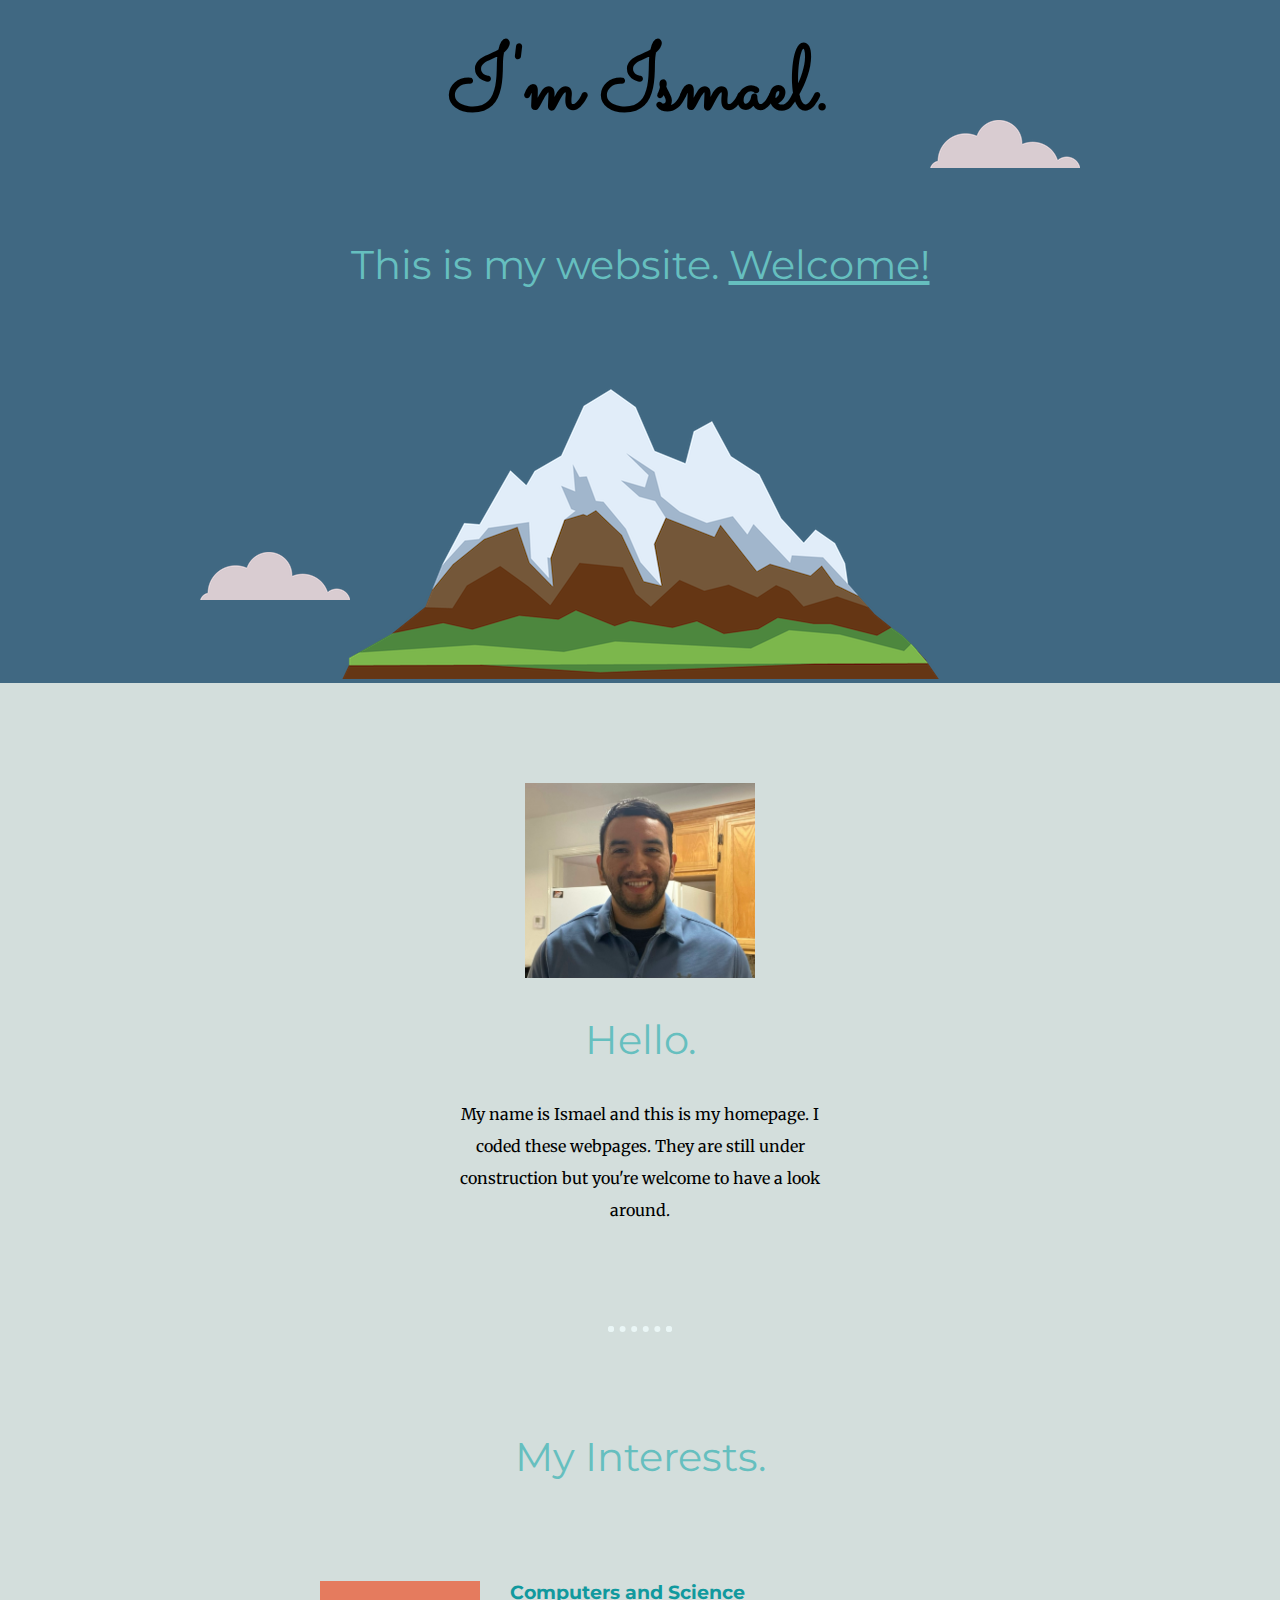
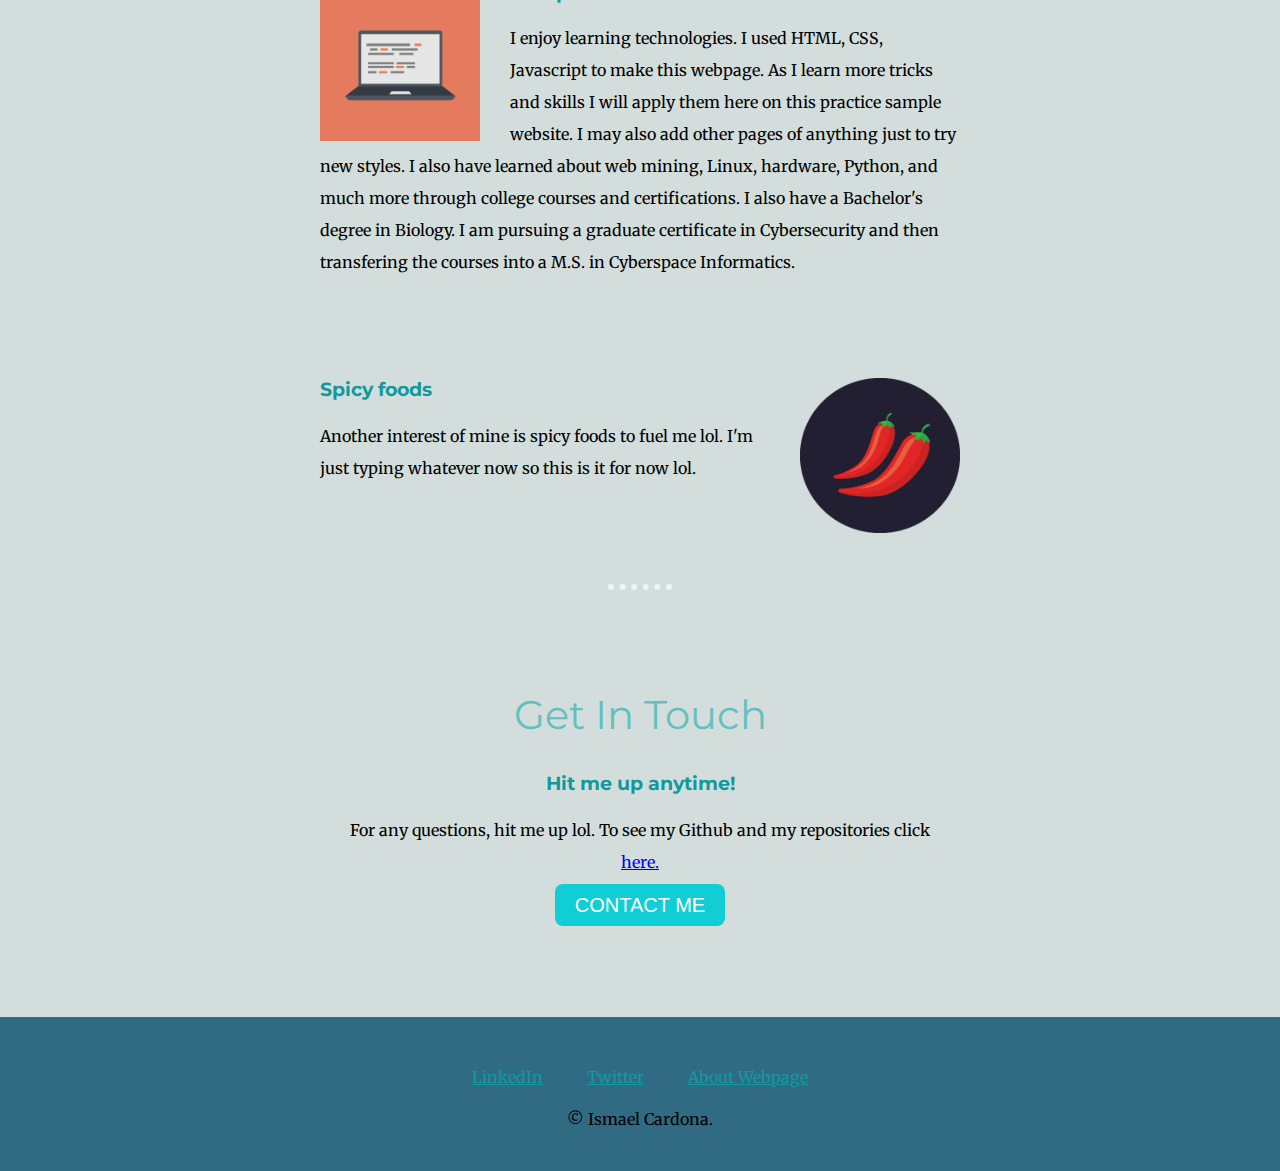
<file: index.html>
<!DOCTYPE html>
<html lang="en" dir="ltr">
  <head>
    <meta charset="utf-8">
    <title>Ismael A. Cardona</title>
    <link rel="stylesheet" href="styles.css">
    <link rel="icon" href="favicon(1).ico">
    <link rel="preconnect" href="https://fonts.googleapis.com">
    <link rel="preconnect" href="https://fonts.gstatic.com" crossorigin>
    <link href="https://fonts.googleapis.com/css2?family=Merriweather&family=Montserrat:wght@100&family=Sacramento&display=swap" rel="stylesheet">
  </head>

  <body>

    <div class= top-container>
      <h1>I'm Ismael.</h1>
      <h2>This is my website. <span class="pro">Welcome!</span></h2>
      <img class="mountain" src="images/mountain.png" alt="">
      <img class="bottom-cloud" src="images/cloud.png" alt="">
      <img class="top-cloud" src="images/cloud.png" alt="">
    </div>

    <div class="middle-container">
      <div class="profile">
        <img class= profile-pic src="images/7B02455B-A2B8-49F1-AFBF-1BDBBB80C411_1_105_c.jpeg" alt="profile">
        <h2>Hello.</h2>
        <p class="intro">My name is Ismael and this is my homepage. I coded these webpages. They are still under construction but you're welcome to have a look around.</p>
      </div>

      <hr>

      <div class="skills">
        <h2>My Interests.</h2>
        <div class="skill-row">
          <img class="computer-skill" src="images/computer.png" alt="computer">
          <h3>Computers and Science</h3>
          <p>I enjoy learning technologies. I used HTML, CSS, Javascript to make this webpage. As I learn more
            tricks and skills I will apply them here on this practice sample website. I may also add other pages of anything
            just to try new styles. I also have learned
          about web mining, Linux, hardware, Python, and much more through college courses and certifications. I also have a
        Bachelor's degree in Biology. I am pursuing a graduate certificate in Cybersecurity and then transfering the courses into a M.S. in 
          Cyberspace Informatics.</p>
        </div>

        <div class="skill-row">
          <img class="chillies" src="images/chillies.png" alt="chilipic">
          <h3>Spicy foods</h3>
          <p>Another interest of mine is spicy foods to fuel me lol. I'm just typing whatever now so this is it for now lol.</p>
        </div>

      <hr>

      <div class="contact-me">
        <h2>Get In Touch</h2>
        <h3>Hit me up anytime!</h3>
        <p>For any questions, hit me up lol. To see my Github and my repositories click <a href="https://github.com/isancardona">here.</a></p>
        <a class="btn" href="mailto:isancardona@gmail.com">CONTACT ME</a>
      </div>

    <div class="bottom-container">
      <a class="footer-link" href="https://www.linkedin.com">LinkedIn</a>
      <a class="footer-link" href="https://twitter.com/">Twitter</a>
      <a class="footer-link" href="PersonalWebPage.html">About Webpage</a>
      <p>© Ismael Cardona.</p>
    </div>

</html>
</file>
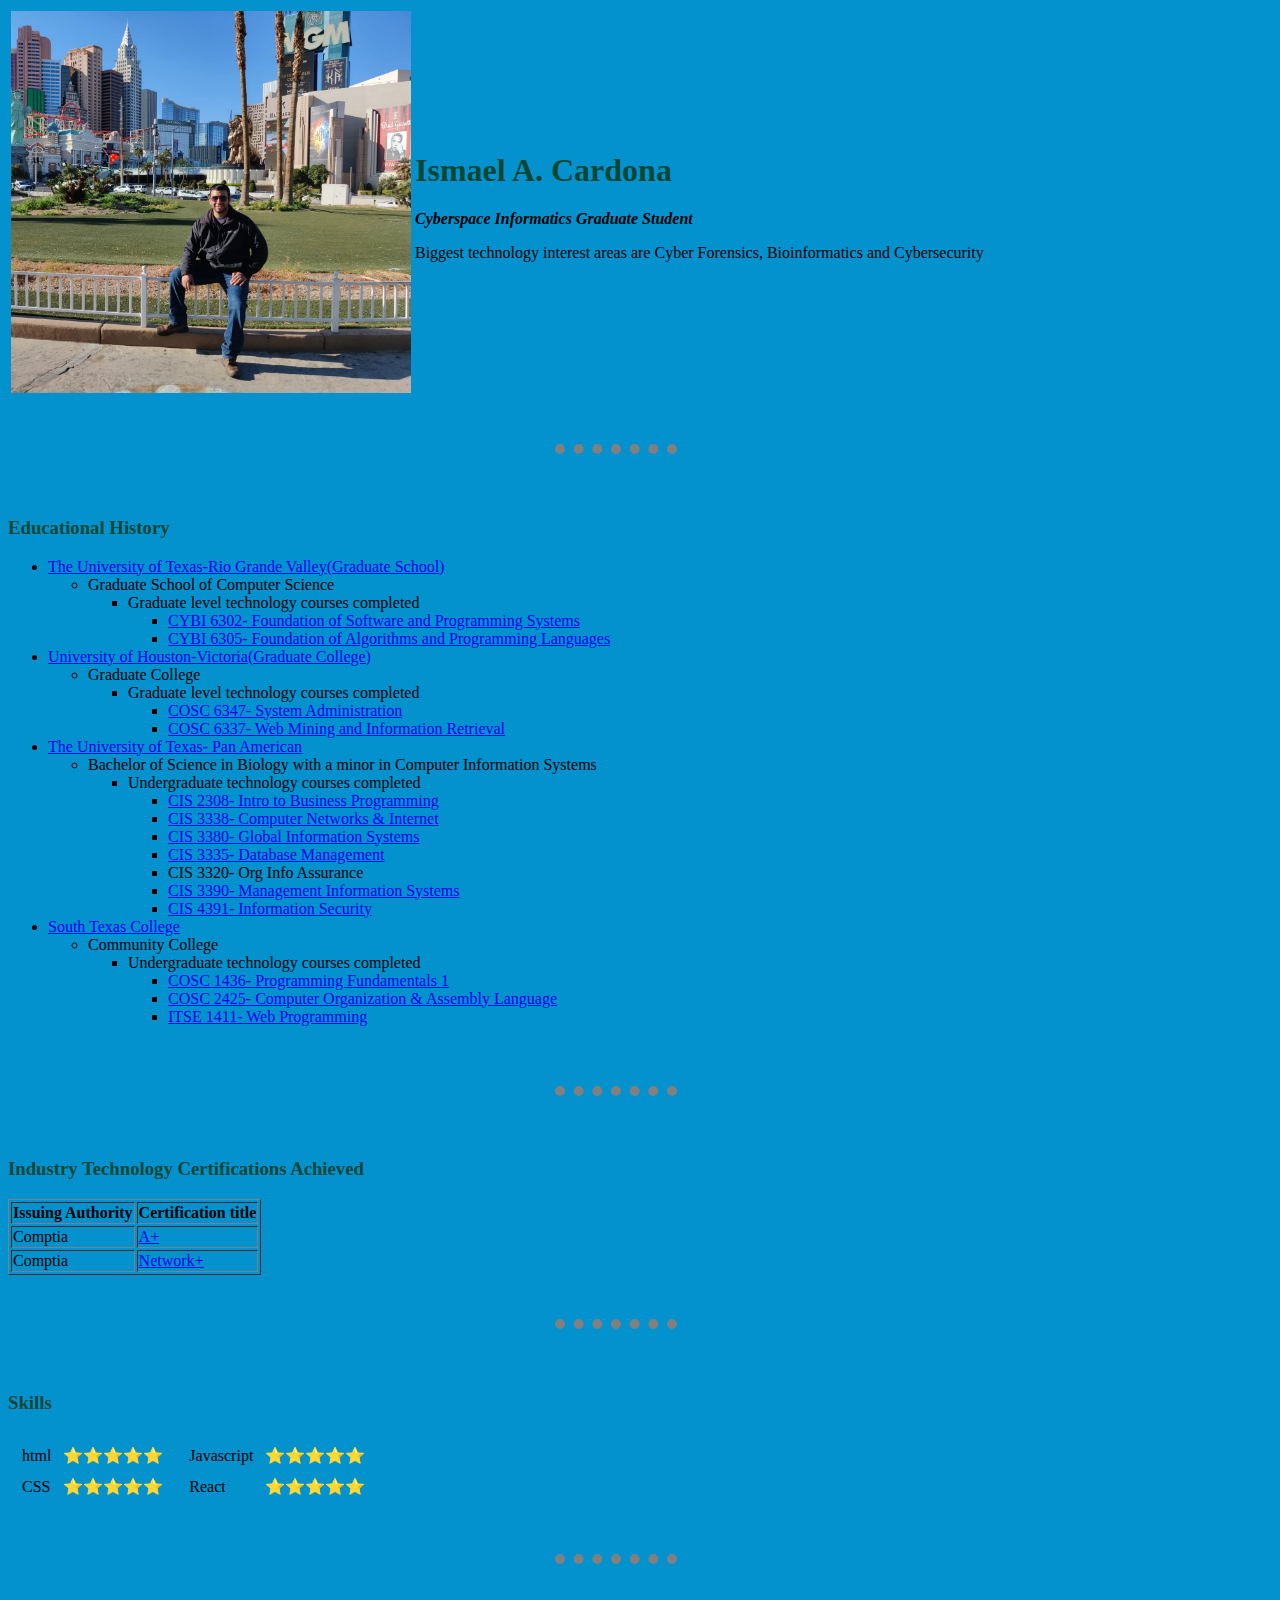
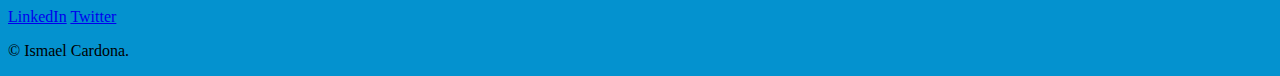
<file: PersonalWebPage.html>
<!DOCTYPE html>
<html lang="en" dir="ltr">

<head>
  <meta charset="utf-8">
  <title>😎Ismael's Personal Site</title>
<link rel="stylesheet" href="styles2.css">



</head>

<body>
  <table>
    <tr>
      <td><img src="451eeb02-fbc5-4620-a12a-c4d5e3bdc1e0.jpg" alt="Ismael Cardona Profile Picture"></td>
      <td><h1>Ismael A. Cardona</h1>
      <p><em><strong>Cyberspace Informatics Graduate Student</strong></em></p>
      <p>Biggest technology interest areas are Cyber Forensics, Bioinformatics and Cybersecurity</p></td>
    </tr>
  </table>
  <br>
  <br>
<hr>
<br>
<br>

  <h3>Educational History</h3>
  <ul>
    <li><a href="https://www.utrgv.edu/en-us/"> The University of Texas-Rio Grande Valley(Graduate School)</a></li>
    <ul>
      <li>Graduate School of Computer Science</li>
      <ul>
        <li>Graduate level technology courses completed</li>
        <ul>
          <li><a href="https://utrgv.smartcatalogiq.com/en/2021-2022/2021-2022-Graduate-Catalog/Courses/CYBI-Cyberspace-Informatics/6000/CYBI-6302">CYBI 6302- Foundation of Software and Programming Systems</a></li>
          <li><a href="https://utrgv.smartcatalogiq.com/2021-2022/2021-2022-Graduate-Catalog/Courses/CYBI-Cyberspace-Informatics/6000/CYBI-6305">CYBI 6305- Foundation of Algorithms and Programming Languages</a></li>
        </ul>
      </ul>
    </ul>
    <li><a href="https://www.uhv.edu/">University of Houston-Victoria(Graduate College)</a></li>
    <ul>
      <li>Graduate College</li>
      <ul>
        <li>Graduate level technology courses completed</li>
        <ul>
          <li><a href="https://www.coursicle.com/uhv/courses/COSC/6347/">COSC 6347- System Administration</a></li>
          <li><a href="https://www.coursicle.com/uhv/courses/COSC/6337/">COSC 6337- Web Mining and Information Retrieval</a></li>
        </ul>
      </ul>
    </ul>
    <li><a href="https://www.utrgv.edu/en-us/">The University of Texas- Pan American</a></li>
    <ul>
      <li>Bachelor of Science in Biology with a minor in Computer Information Systems</li>
      <ul>
        <li>Undergraduate technology courses completed</li>
        <ul>
          <li><a href="https://www.coursicle.com/utrgv/courses/INFS/3310/">CIS 2308- Intro to Business Programming</a></li>
          <li><a href="https://www.coursicle.com/utrgv/courses/INFS/3338/">CIS 3338- Computer Networks & Internet</a></li>
          <li><a href="https://www.coursicle.com/utrgv/courses/INFS/3380/">CIS 3380- Global Information Systems</a></li>
          <li><a href="https://www.coursicle.com/utrgv/courses/INFS/3335/">CIS 3335- Database Management</a></li>
          <li>CIS 3320- Org Info Assurance</li>
          <li><a href="https://www.coursicle.com/utrgv/courses/INFS/3390/">CIS 3390- Management Information Systems</a></li>
          <li><a href="https://www.coursicle.com/utrgv/courses/INFS/4391/">CIS 4391- Information Security</a></li>
        </ul>
      </ul>
    </ul>
    <li><a href="southtexascollege.edu">South Texas College</a></li>
    <ul>
      <li>Community College</li>
      <ul>
        <li>Undergraduate technology courses completed</li>
        <ul>
          <li><a href="https://www.coursicle.com/southtexascollege/courses/COSC/1436/">COSC 1436- Programming Fundamentals 1</a></li>
          <li><a href="https://www.coursicle.com/southtexascollege/courses/COSC/2425/">COSC 2425- Computer Organization & Assembly Language</a></li>
          <li><a href="https://www.skillscommons.org/handle/taaccct/7474">ITSE 1411- Web Programming</a></li>
        </ul>
      </ul>
    </ul>
  </ul>
  <br><br>
  <hr>
  <br><br>
  <h3>Industry Technology Certifications Achieved</h3>
  <table border="1">
    <thead>
      <tr>
        <th>Issuing Authority</th>
        <th>Certification title</th>
      </tr>
    </thead>
    <tr>
      <td>Comptia</td>
      <td><a href="https://www.credly.com/badges/ec9e43c9-88c3-4d50-b2d7-45b81fabd7b6">A+</a></td>
    </tr>
    <tr>
      <td>Comptia</td>
      <td><a href="https://www.credly.com/org/comptia/badge/comptia-network-ce-certification">Network+</a></td>
    </tr>

  </table>
  <br><br>
  <hr>
  <br><br>
  <H3>Skills</H3>


<table>
<td><table cellspacing="10">
  <tr>
    <td>html</td>
    <td>⭐️⭐️⭐️⭐️⭐️</td>
  </tr>
  <tr>
    <td>CSS</td>
    <td>⭐️⭐️⭐️⭐️⭐️</td>
  </tr>
</table></td>
<td><table cellspacing="10">
  <tr>
    <td>Javascript</td>
    <td>⭐️⭐️⭐️⭐️⭐️</td>
  </tr>
  <tr>
    <td>React</td>
    <td>⭐️⭐️⭐️⭐️⭐️</td>
  </tr>
</table></td>
</table>


<br><br>
  <hr>
  <br><br>
  <div class="bottom-container">
    <a class="footer-link" href="https://www.linkedin.com">LinkedIn</a>
    <a class="footer-link" href="https://twitter.com/">Twitter</a>
    <p>© Ismael Cardona.</p>
  </div>
</body>

</html>
</file>
<file: styles.css>
body{
  text-align: center;
  margin: 0 ;
  font-family: 'Merriweather', serif;
}

h1{
  font-family: 'Sacramento', cursive;
  font-size: 562.5%;
  line-height: 2;
  margin-top: auto;
  color: black;
}

a{
  margin: 10px 20px;
}

h2{
  font-family: 'Montserrat', sans-serif;
  font-size: 2.5rem;
  font-weight: normal;
  color: #66BFBF;
}

a:hover{
  color: #EAF6F6;
}

p{
  line-height: 2;
}

h3{
  font-family: 'Montserrat', sans-serif;
  color: #11999E
}

hr{
  border: dotted #EAF6F6 6px;
  border-bottom: none;
  width: 4%;
  margin: 100px auto;
}
.intro{
  width: 30%;
  margin: auto;
}

.top-container{
background-color: #406882;
margin:auto 0 0 0;

}


.paragraph{
  position: absolute;
  top: 40%;
  left: 45%;
}
.middle-container{
  padding:100px 0 0 0;
background-color: #D3DEDC;
}
.bottom-container{
background-color: #316B83;
padding: 50px 0 20px;

}

  .pro{
    text-decoration: underline;
  }

  .bottom-cloud{
    position: absolute;
    left: 200px;
    bottom: 300px;
  }

.top-cloud{
  position: absolute;
  right: 200px;
  top: 120px;
}
.footer-link{
  color: #11999E;

}

.skill-row{
  width: 50%;
  margin: 100px auto 100px auto;
  text-align: left;
}

.contact-me{
  width: 50%;
  margin: 100px auto 100px auto;

}

.profile-pic{
  width: 18%;
}


.computer-skill{
  width: 25%;
  float: left;
  margin-right: 30px;
}

.chillies{
  width: 25%;
  float: right;
  margin-left: 30px;
}

.btn {
  background: #11cdd4;
  background-image: -webkit-linear-gradient(top, #11cdd4, #1199e);
  background-image: -moz-linear-gradient(top, #11cdd4, #1199e);
  background-image: -ms-linear-gradient(top, #11cdd4, #1199e);
  background-image: -o-linear-gradient(top, #11cdd4, #1199e);
  background-image: linear-gradient(to bottom, #11cdd4, #1199e);
  -webkit-border-radius: 8;
  -moz-border-radius: 8;
  border-radius: 8px;
  font-family: Arial;
  color: #ffffff;
  font-size: 20px;
  padding: 10px 20px 10px 20px;
  text-decoration: none;
}

.btn:hover {
  font-family: Montserrat;
  background: #30e3cb;
  background-image: -webkit-linear-gradient(top, #30e3cb, #2bc4ad);
  background-image: -moz-linear-gradient(top, #30e3cb, #2bc4ad);
  background-image: -ms-linear-gradient(top, #30e3cb, #2bc4ad);
  background-image: -o-linear-gradient(top, #30e3cb, #2bc4ad);
  background-image: linear-gradient(to bottom, #30e3cb, #2bc4ad);
  text-decoration: none;
}

.mountain{

}
</file>
<file: styles2.css>
body{
  background-color: #0492cf;
  width: 95%;
}

hr{
  background-color: #0492cf;
  border-style: dotted none none;
  border-color: grey;
  border-width: 10px;
  height: 0;
  width: 10%;
}
img{
max-width: 400px;
max-height: 400px;
height: auto;
width: auto;}

h1{
  color: #064635;
}

h3{
  color: #064635;
}

headerPicture{
  max-width: auto;
  max-height: auto;
}
</file>
